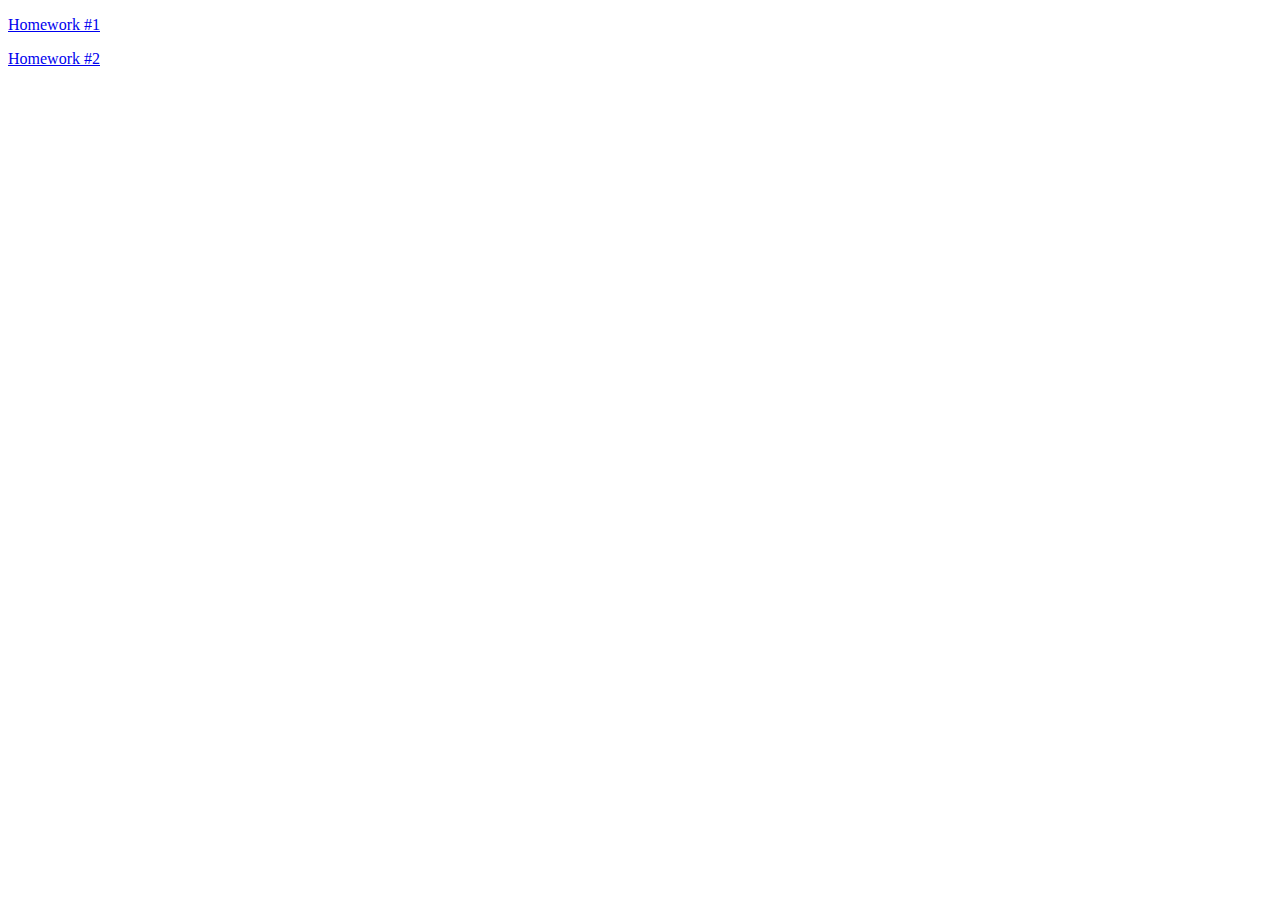
<file: index.html>
<!DOCTYPE html>
<html lang="en">
<head>
  <meta charset="UTF-8">
  <meta name="viewport" content="width=device-width, initial-scale=1.0">
  <meta http-equiv="X-UA-Compatible" content="ie=edge">
  <title>Frontend Fundamentals</title>
</head>
<body>
  <p>
    <a href="01-homework-01/index.html">Homework #1</a>
  </p>
  <p>
    <a href="02-homework-02/index.html">Homework #2</a>
  </p>
</body>
</html>
</file>
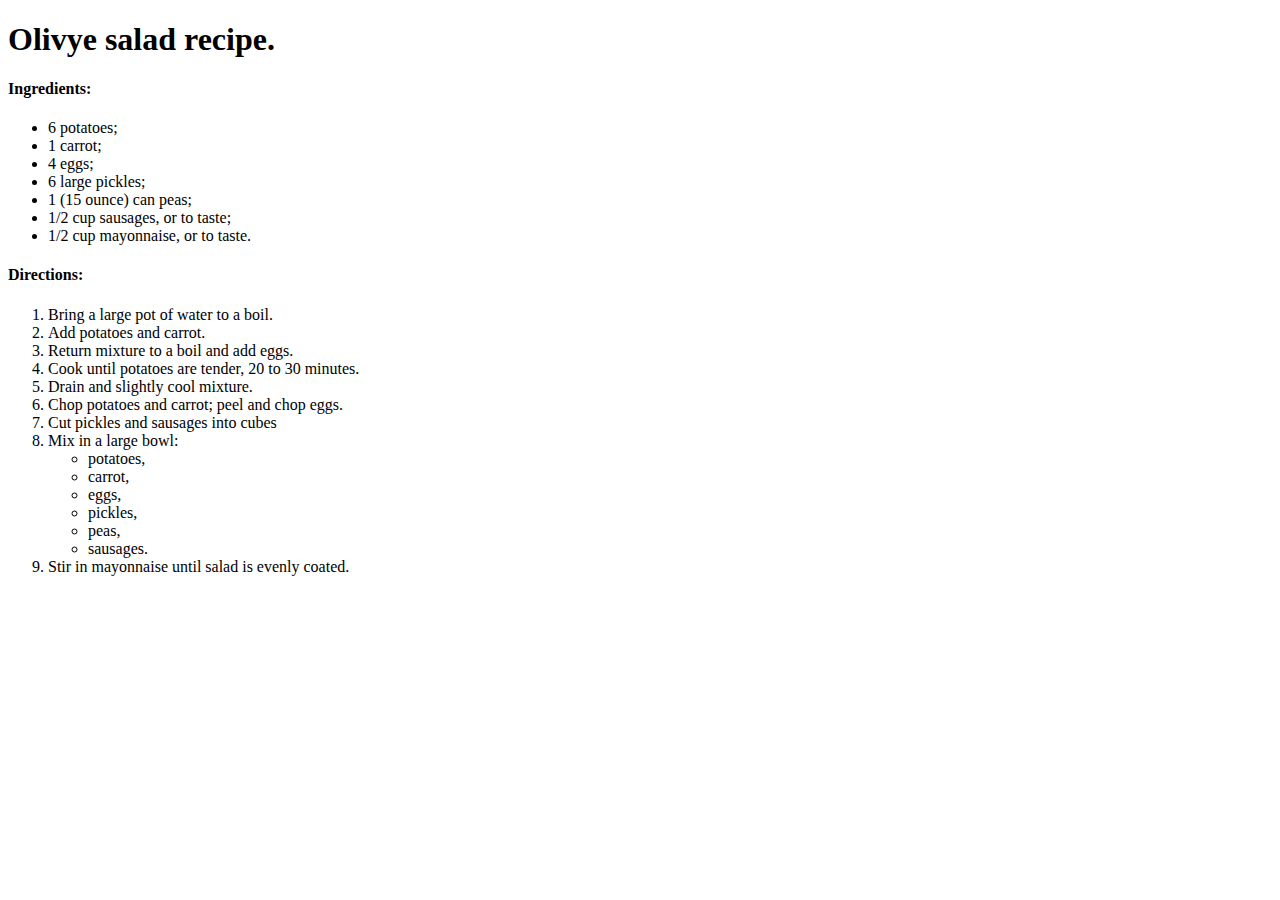
<file: 01 homework #1/index.html>
<!DOCTYPE html> <!-- html document skeleton using emmet snippet -->
<html lang="en"> <!-- page language -->

<head> <!-- not visible for web page visitors, only for browser -->
  <meta charset="UTF-8"> <!-- charset for this web page symbols -->
  <meta name="viewport" content="width=device-width, initial-scale=1.0"> <!-- for mobile -->
  <title>Olivye salad</title> <!-- title of web page -->
</head>

<body> <!-- content visible for web page visitors -->
  <h1>Olivye salad recipe.</h1> <!-- main header -->
  <h4>Ingredients:</h4> <!-- first sub-header -->
  <ul> <!-- unordered list -->
    <li>6 potatoes;</li> <!-- unordered list items -->
    <li>1 carrot;</li>
    <li>4 eggs;</li>
    <li>6 large pickles;</li>
    <li>1 (15 ounce) can peas;</li>
    <li>1/2 cup sausages, or to taste;</li>
    <li>1/2 cup mayonnaise, or to taste.</li>
  </ul>
  <h4>Directions:</h4> <!-- second sub-header -->
  <ol> <!-- ordered list -->
    <li>Bring a large pot of water to a boil.</li> <!-- ordered list items -->
    <li>Add potatoes and carrot.</li>
    <li>Return mixture to a boil and add eggs.</li>
    <li>Cook until potatoes are tender, 20 to 30 minutes.</li>
    <li>Drain and slightly cool mixture.</li>
    <li>Chop potatoes and carrot; peel and chop eggs.</li>
    <li>Cut pickles and sausages into cubes</li>
    <li>
      Mix in a large bowl:
      <ul> <!-- nested list example -->
        <li>potatoes,</li> <!-- unordered list items -->
        <li>carrot,</li>
        <li>eggs,</li>
        <li>pickles,</li>
        <li>peas,</li>
        <li>sausages.</li>
      </ul>
    </li>
    <li>Stir in mayonnaise until salad is evenly coated.</li>
  </ol>
</body> <!-- end of visible content -->

</html> <!-- end of document -->
</file>
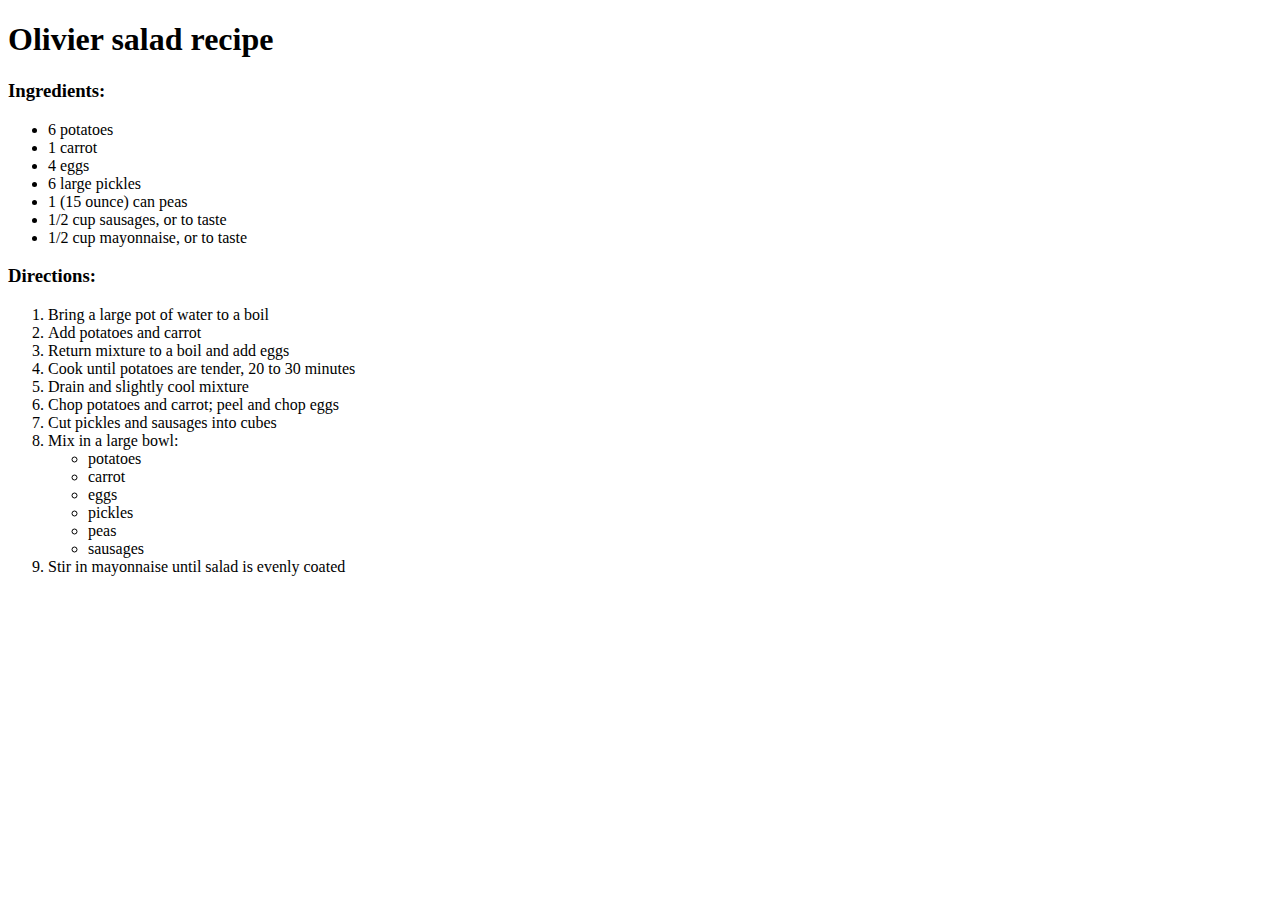
<file: 01-homework-01/index.html>
<!DOCTYPE html> <!-- html document skeleton using emmet snippet -->
<html lang="en"> <!-- page language -->

<head> <!-- not visible for web page visitors, only for browser -->
  <meta charset="UTF-8"> <!-- charset for this web page symbols -->
  <meta name="viewport" content="width=device-width, initial-scale=1.0"> <!-- for mobile -->
  <title>Olivier salad</title> <!-- title of web page -->
</head>

<body> <!-- content visible for web page visitors -->
  <h1>Olivier salad recipe</h1> <!-- main header -->
  <h3>Ingredients:</h3> <!-- first sub-header -->
  <ul> <!-- unordered list -->
    <li>6 potatoes</li> <!-- unordered list items -->
    <li>1 carrot</li>
    <li>4 eggs</li>
    <li>6 large pickles</li>
    <li>1 (15 ounce) can peas</li>
    <li>1/2 cup sausages, or to taste</li>
    <li>1/2 cup mayonnaise, or to taste</li>
  </ul>
  <h3>Directions:</h3> <!-- second sub-header -->
  <ol> <!-- ordered list -->
    <li>Bring a large pot of water to a boil</li> <!-- ordered list items -->
    <li>Add potatoes and carrot</li>
    <li>Return mixture to a boil and add eggs</li>
    <li>Cook until potatoes are tender, 20 to 30 minutes</li>
    <li>Drain and slightly cool mixture</li>
    <li>Chop potatoes and carrot; peel and chop eggs</li>
    <li>Cut pickles and sausages into cubes</li>
    <li>
      Mix in a large bowl:
      <ul> <!-- nested list example -->
        <li>potatoes</li> <!-- unordered list items -->
        <li>carrot</li>
        <li>eggs</li>
        <li>pickles</li>
        <li>peas</li>
        <li>sausages</li>
      </ul>
    </li>
    <li>Stir in mayonnaise until salad is evenly coated</li>
  </ol>
</body> <!-- end of visible content -->

</html> <!-- end of document -->
</file>
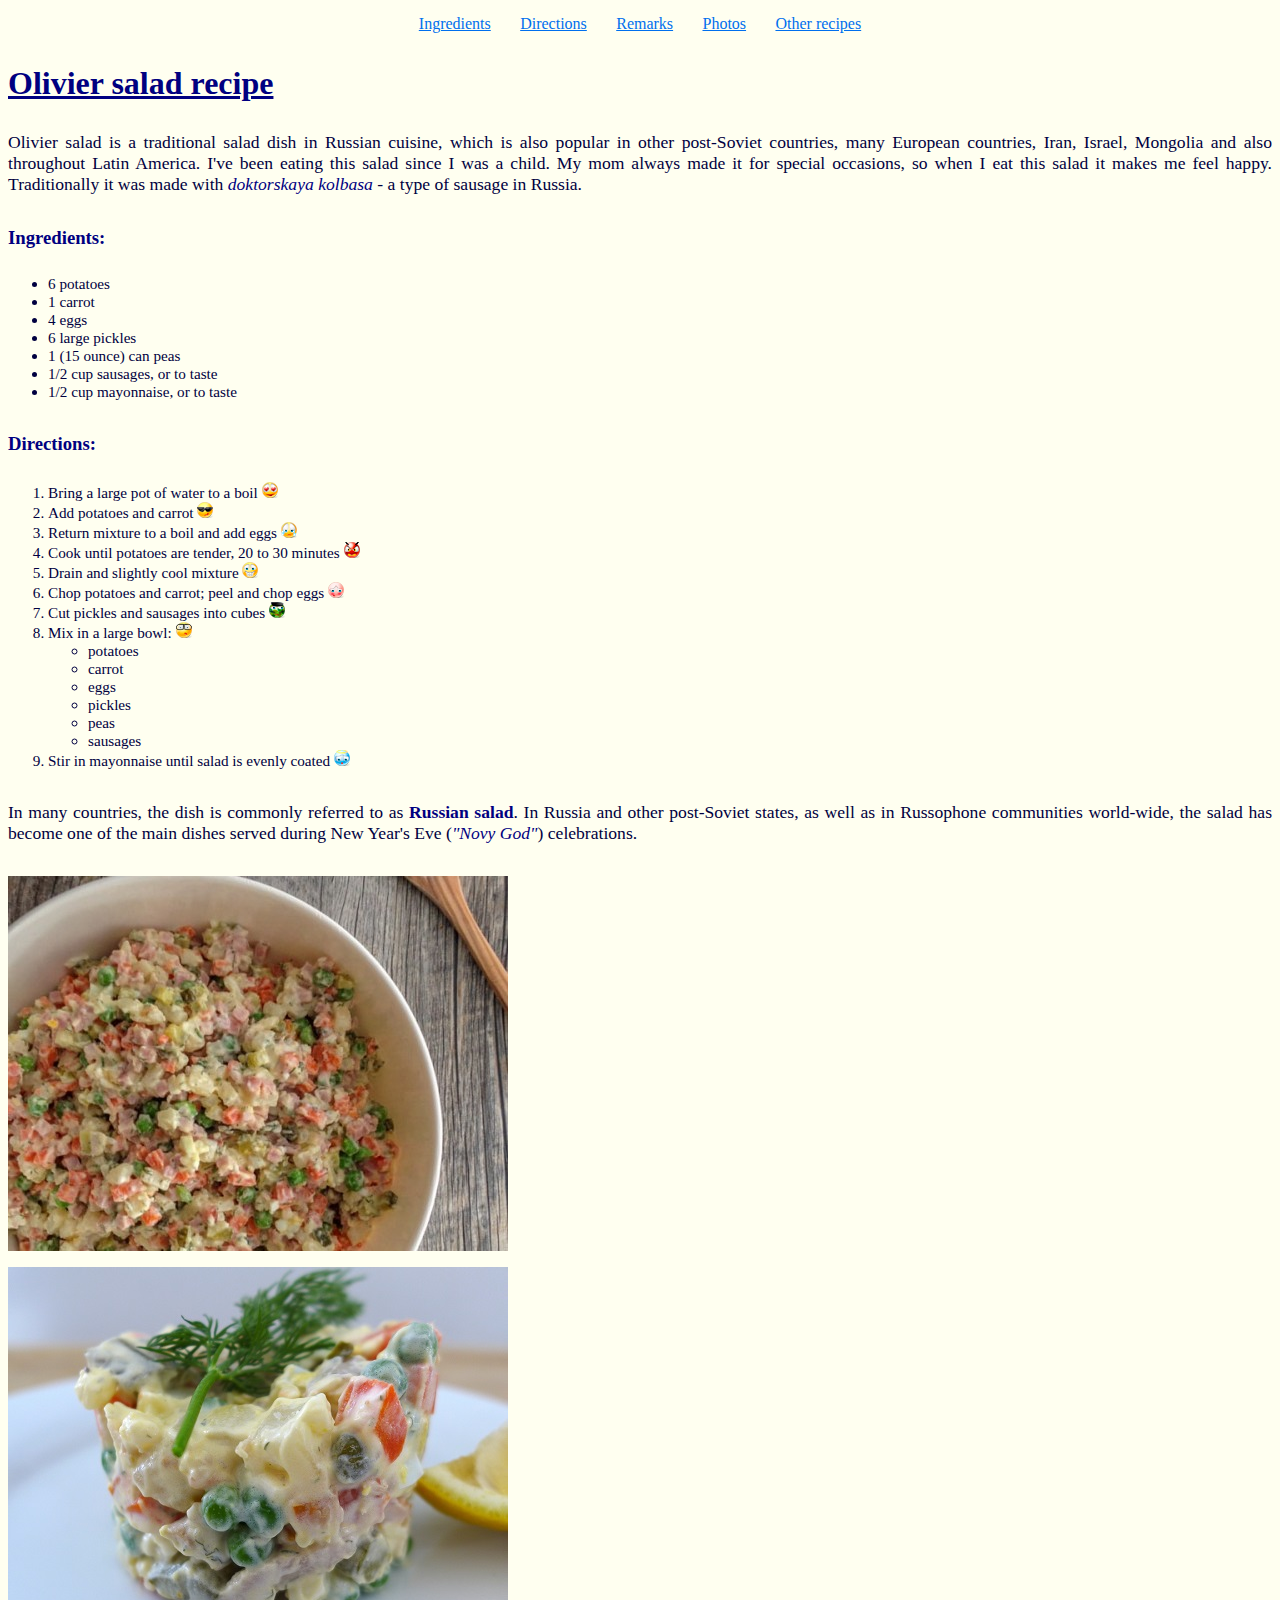
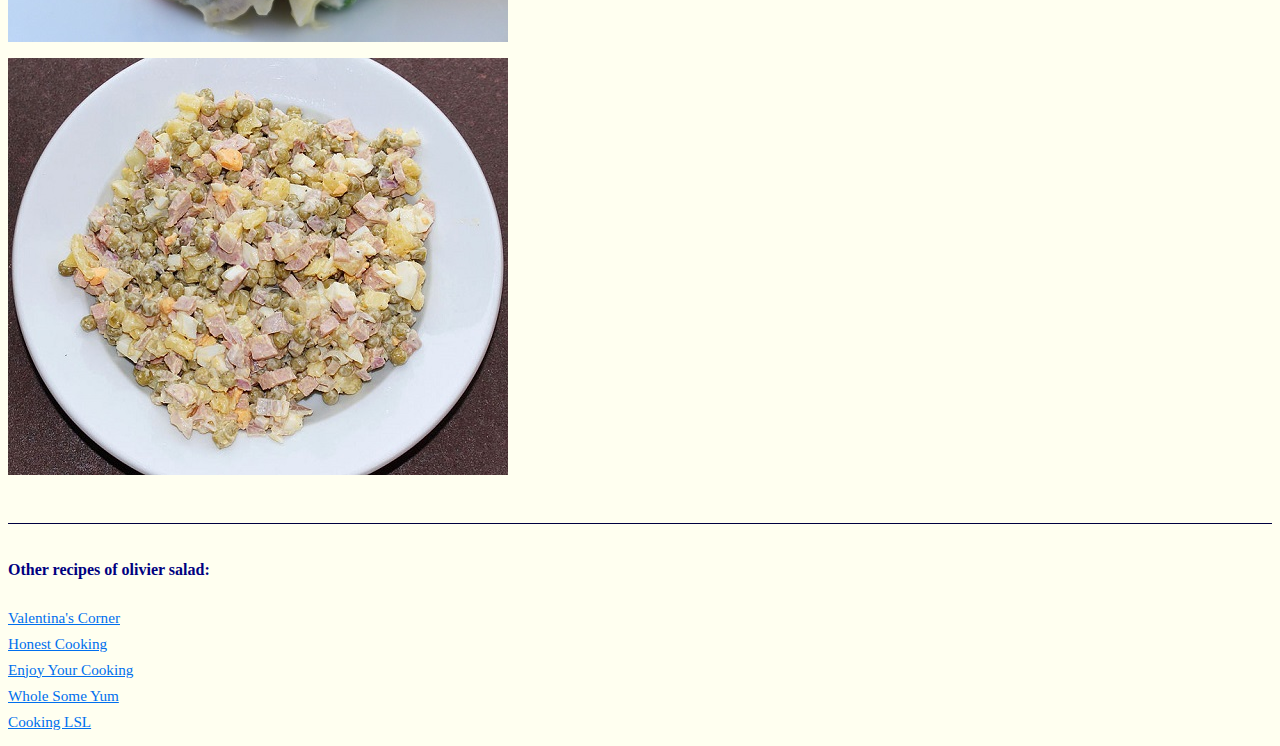
<file: 05-homework-04/index.html>
<!DOCTYPE html>
<html lang="en">

<head>
  <meta charset="UTF-8">
  <meta name="viewport" content="width=device-width, initial-scale=1.0">
  <link rel="stylesheet" href="style.css">
  <title>Olivier salad</title>
</head>

<body>
  <header>
    <nav>
      <ul>
        <li><a href="#ingredients">Ingredients</a></li>
        <li><a href="#directions">Directions</a></li>
        <li><a href="#remarks">Remarks</a></li>
        <li><a href="#photos">Photos</a></li>
        <li><a href="#other">Other recipes</a></li>
      </ul>
    </nav>
  </header>
  <main>
    <article>
      <h1>Olivier salad recipe</h1>
      <p>Olivier salad is a traditional salad dish in Russian cuisine, which is also popular in other post-Soviet
        countries, many European countries, Iran, Israel, Mongolia and also throughout Latin America. I've been eating
        this salad since I was a child. My mom always made it for special occasions, so when I eat this salad it makes
        me feel happy. Traditionally it was made with <em>doktorskaya kolbasa</em> - a type of sausage in Russia.</p>
    </article>
    <section id="ingredients">
      <h3>Ingredients:</h3>
      <ul>
        <li>6 potatoes</li>
        <li>1 carrot</li>
        <li>4 eggs</li>
        <li>6 large pickles</li>
        <li>1 (15 ounce) can peas</li>
        <li>1/2 cup sausages, or to taste</li>
        <li>1/2 cup mayonnaise, or to taste</li>
      </ul>
    </section>
    <section id="directions">
      <h3>Directions:</h3>
      <ol>
        <li>
          Bring a large pot of water to a boil
          <img src="../images/emoji/Adore.png" alt="Adore emoji">
        </li>
        <li>
          Add potatoes and carrot
          <img src="../images/emoji/Cool.png" alt="Cool emoji">
        </li>
        <li>
          Return mixture to a boil and add eggs
          <img src="../images/emoji/Cry.png" alt="Cry emoji">
        </li>
        <li>
          Cook until potatoes are tender, 20 to 30 minutes
          <img src="../images/emoji/Furious.png" alt="Furious emoji">
        </li>
        <li>
          Drain and slightly cool mixture
          <img src="../images/emoji/Laugh.png" alt="Laugh emoji">
        </li>
        <li>
          Chop potatoes and carrot; peel and chop eggs
          <img src="../images/emoji/Pudently.png" alt="Pudently emoji">
        </li>
        <li>
          Cut pickles and sausages into cubes
          <img src="../images/emoji/Struggle.png" alt="Struggle emoji">
        </li>
        <li>
          Mix in a large bowl:
          <img src="../images/emoji/Study.png" alt="Study emoji">
          <ul>
            <li>potatoes</li>
            <li>carrot</li>
            <li>eggs</li>
            <li>pickles</li>
            <li>peas</li>
            <li>sausages</li>
          </ul>
        </li>
        <li>
          Stir in mayonnaise until salad is evenly coated
          <img src="../images/emoji/Sweet-angel.png" alt="Sweet Angel emoji">
        </li>
      </ol>
    </section>
    <article id="remarks">
      <p>In many countries, the dish is commonly referred to as <strong>Russian salad</strong>. In Russia and other
        post-Soviet states, as well as in Russophone communities world-wide, the salad has become one of the main dishes
        served during New Year's Eve (<em>"Novy God"</em>) celebrations.</p>
    </article>
    <section id="photos">
      <img src="../images/olivier/olivier-1.jpg" alt="Traditional olivier">
      <img src="../images/olivier/olivier-2.jpg" alt="Olivier without a plate">
      <img src="../images/olivier/olivier-3.jpg" alt="Olivier on a plate">
    </section>
  </main>
  <footer id="other">
    <h4>Other recipes of olivier salad:</h4>
    <ul>
      <li><a href="https://valentinascorner.com/olivier-salad-recipe-russian-potato-salad/#wprm-recipe-container-16707"
          target="_blank">Valentina's Corner</a></li>
      <li><a href="http://honestcooking.com/russian-olivier-salad-recipe/#easyrecipe-87503-0" target="_blank">Honest
          Cooking</a></li>
      <li><a href="https://www.enjoyyourcooking.com/salads/russian-salad-olivier.html" target="_blank">Enjoy Your
          Cooking</a></li>
      <li><a href="https://www.wholesomeyum.com/olivie-olivier-salad-recipe/" target="_blank">Whole Some Yum</a></li>
      <li><a href="https://cookinglsl.com/olivier-russian-salad-recipe/" target="_blank">Cooking LSL</a></li>
    </ul>
  </footer>
</body>

</html>
</file>
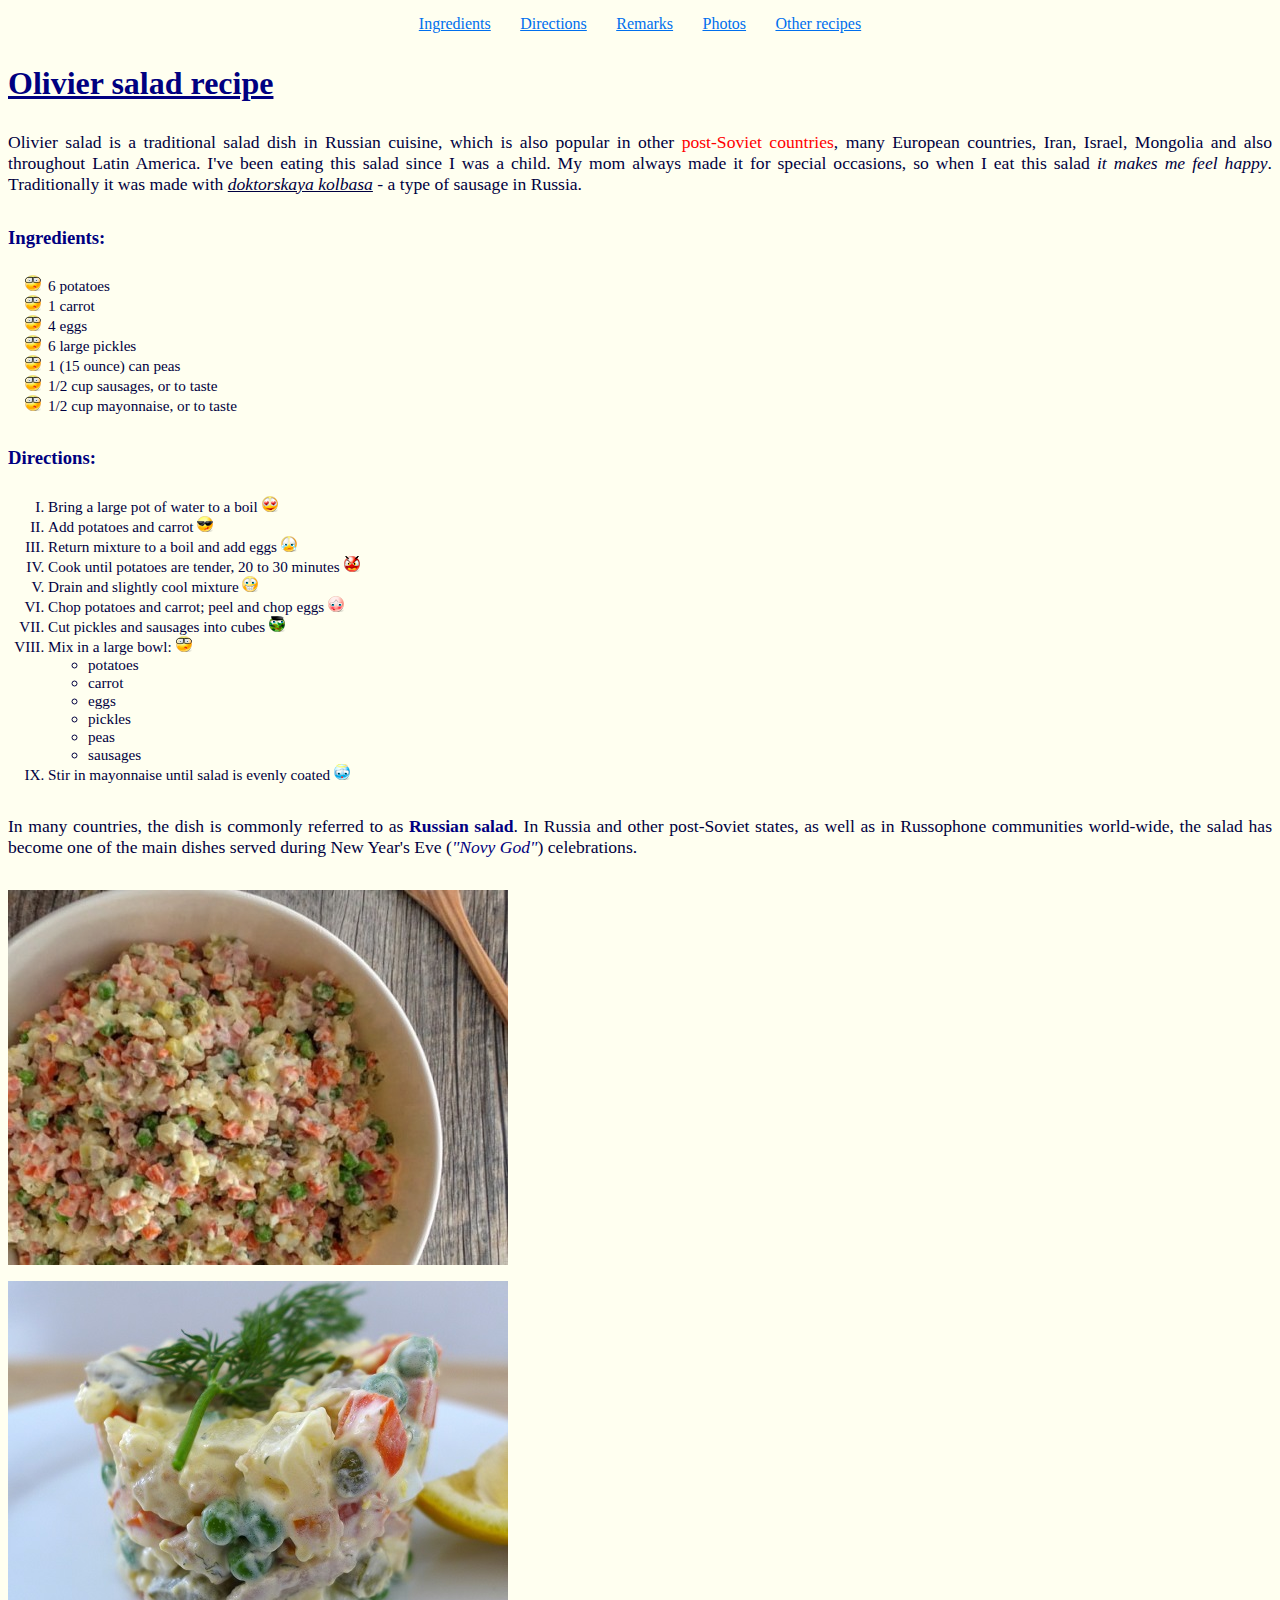
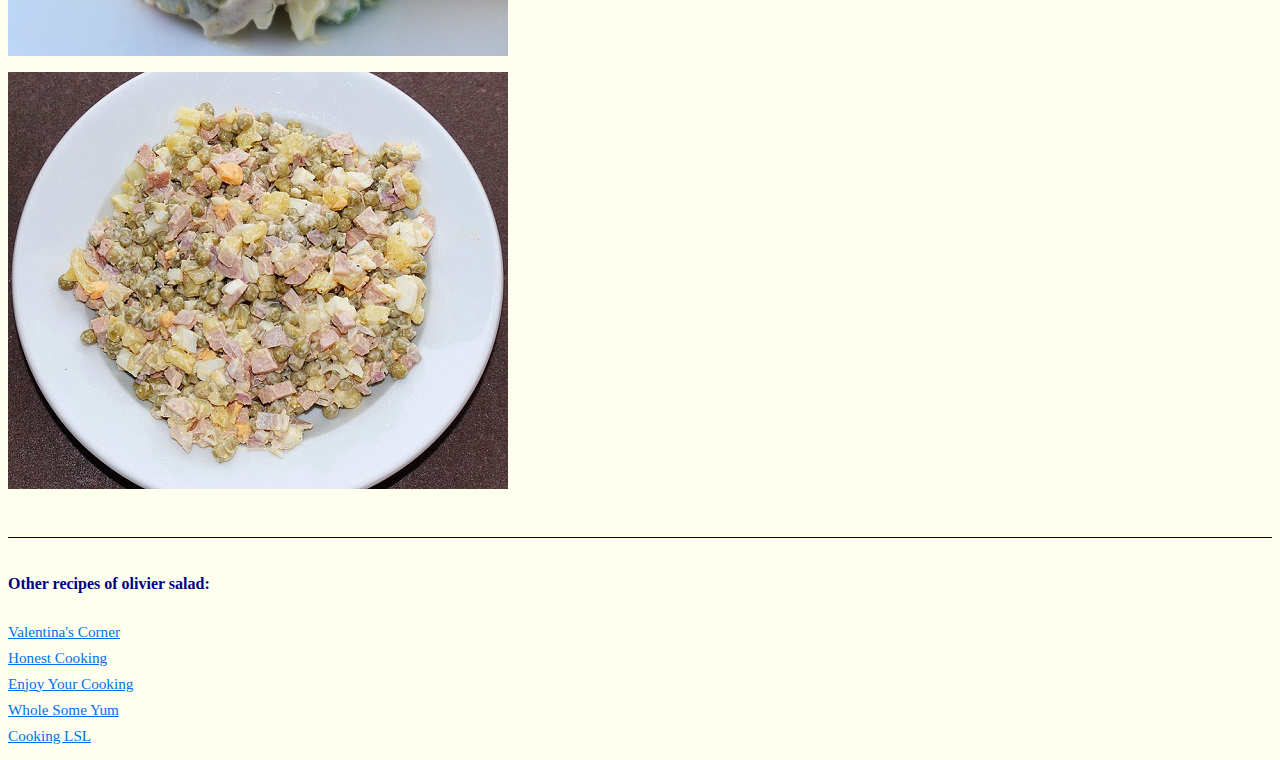
<file: 06-homework-05/index.html>
<!DOCTYPE html>
<html lang="en">

<head>
  <meta charset="UTF-8">
  <meta name="viewport" content="width=device-width, initial-scale=1.0">
  <link rel="stylesheet" href="style.css">
  <title>Olivier salad</title>
</head>

<body>
  <header id="top">
    <nav class="centered">
      <ul class="nav-list">
        <li class="nav-item"><a href="#ingredients">Ingredients</a></li>
        <li class="nav-item"><a href="#directions">Directions</a></li>
        <li class="nav-item"><a href="#remarks">Remarks</a></li>
        <li class="nav-item"><a href="#photos">Photos</a></li>
        <li class="nav-item"><a href="#other">Other recipes</a></li>
      </ul>
    </nav>
  </header>
  <main>
    <article>
      <h1 class="underlined-bold bright">Olivier salad recipe</h1>
      <p>Olivier salad is a traditional salad dish in Russian cuisine, which is also popular in other <span
          class="red-text"> post-Soviet countries</span>, many European countries, Iran, Israel, Mongolia and also
        throughout Latin America. I've been eating this salad since I was a child. My mom always made it for special
        occasions, so when I eat this salad <span>it makes me feel happy</span>. Traditionally it was made with
        <span>doktorskaya kolbasa</span> - a type of sausage in Russia.</p>
    </article>
    <section id="ingredients">
      <h3 class="bright">Ingredients:</h3>
      <ul class="emoji-list">
        <li>6 potatoes</li>
        <li>1 carrot</li>
        <li>4 eggs</li>
        <li>6 large pickles</li>
        <li>1 (15 ounce) can peas</li>
        <li>1/2 cup sausages, or to taste</li>
        <li>1/2 cup mayonnaise, or to taste</li>
      </ul>
    </section>
    <section id="directions">
      <h3 class="bright">Directions:</h3>
      <ol class="roman-list">
        <li>
          Bring a large pot of water to a boil
          <img src="../images/emoji/Adore.png" alt="Adore emoji">
        </li>
        <li>
          Add potatoes and carrot
          <img src="../images/emoji/Cool.png" alt="Cool emoji">
        </li>
        <li>
          Return mixture to a boil and add eggs
          <img src="../images/emoji/Cry.png" alt="Cry emoji">
        </li>
        <li>
          Cook until potatoes are tender, 20 to 30 minutes
          <img src="../images/emoji/Furious.png" alt="Furious emoji">
        </li>
        <li>
          Drain and slightly cool mixture
          <img src="../images/emoji/Laugh.png" alt="Laugh emoji">
        </li>
        <li>
          Chop potatoes and carrot; peel and chop eggs
          <img src="../images/emoji/Pudently.png" alt="Pudently emoji">
        </li>
        <li>
          Cut pickles and sausages into cubes
          <img src="../images/emoji/Struggle.png" alt="Struggle emoji">
        </li>
        <li>
          Mix in a large bowl:
          <img src="../images/emoji/Study.png" alt="Study emoji">
          <ul>
            <li>potatoes</li>
            <li>carrot</li>
            <li>eggs</li>
            <li>pickles</li>
            <li>peas</li>
            <li>sausages</li>
          </ul>
        </li>
        <li>
          Stir in mayonnaise until salad is evenly coated
          <img src="../images/emoji/Sweet-angel.png" alt="Sweet Angel emoji">
        </li>
      </ol>
    </section>
    <article id="remarks">
      <p>In many countries, the dish is commonly referred to as <strong class="bright">Russian salad</strong>. In Russia
        and other post-Soviet states, as well as in Russophone communities world-wide, the salad has become one of the
        main dishes served during New Year's Eve (<em class="bright">"Novy God"</em>) celebrations.</p>
    </article>
    <section id="photos">
      <img src="../images/olivier/olivier-1.jpg" alt="Traditional olivier">
      <img src="../images/olivier/olivier-2.jpg" alt="Olivier without a plate">
      <img src="../images/olivier/olivier-3.jpg" alt="Olivier on a plate">
    </section>
  </main>
  <footer id="other">
    <h4 class="bright">Other recipes of olivier salad:</h4>
    <ul class="nav-list">
      <li class="link-item"><a
          href="https://valentinascorner.com/olivier-salad-recipe-russian-potato-salad/#wprm-recipe-container-16707"
          target="_blank">Valentina's Corner</a></li>
      <li class="link-item"><a href="http://honestcooking.com/russian-olivier-salad-recipe/#easyrecipe-87503-0"
          target="_blank">Honest Cooking</a></li>
      <li class="link-item"><a href="https://www.enjoyyourcooking.com/salads/russian-salad-olivier.html"
          target="_blank">Enjoy Your Cooking</a></li>
      <li class="link-item"><a href="https://www.wholesomeyum.com/olivie-olivier-salad-recipe/" target="_blank">Whole
          Some Yum</a></li>
      <li class="link-item"><a href="https://cookinglsl.com/olivier-russian-salad-recipe/" target="_blank">Cooking
          LSL</a></li>
    </ul>
  </footer>
</body>

</html>
</file>
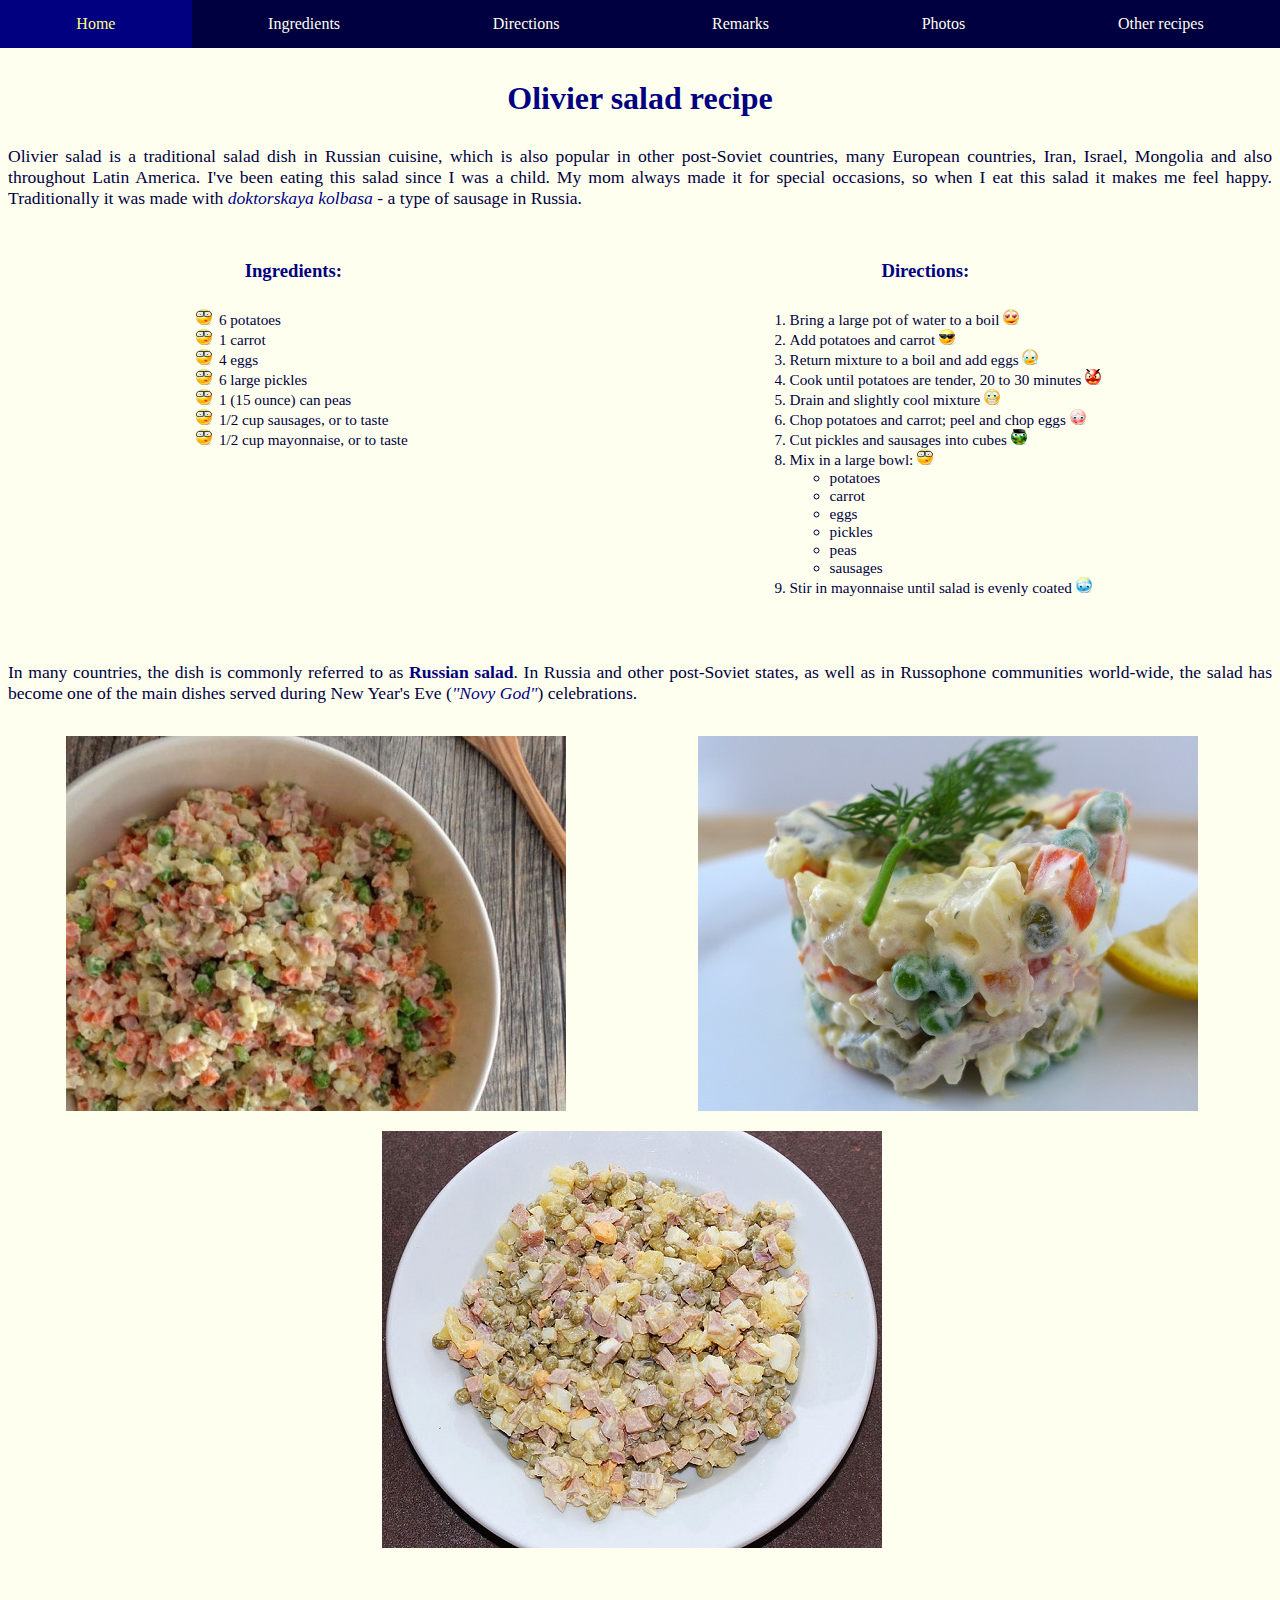
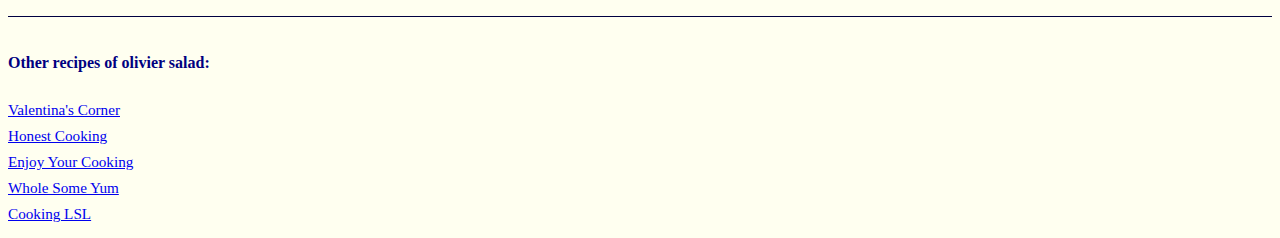
<file: 07-homework-06/index.html>
<!DOCTYPE html>
<html lang="en">

<head>
  <meta charset="UTF-8">
  <meta name="viewport" content="width=device-width, initial-scale=1.0">
  <link rel="stylesheet" href="style.css">
  <title>Olivier salad</title>
</head>

<body>
  <header>
    <nav>
      <ul class="nav-list">
        <li class="nav-item"><a href="#">Home</a></li>
        <li class="nav-item"><a href="#ingredients">Ingredients</a></li>
        <li class="nav-item"><a href="#directions">Directions</a></li>
        <li class="nav-item"><a href="#remarks">Remarks</a></li>
        <li class="nav-item"><a href="#photos">Photos</a></li>
        <li class="nav-item"><a href="#other">Other recipes</a></li>
      </ul>
    </nav>
  </header>
  <main>
    <article>
      <h1>Olivier salad recipe</h1>
      <p>Olivier salad is a traditional salad dish in Russian cuisine, which is also popular in other post-Soviet
        countries, many European countries, Iran, Israel, Mongolia and also throughout Latin America. I've been eating
        this salad since I was a child. My mom always made it for special occasions, so when I eat this salad it makes
        me feel happy. Traditionally it was made with <em>doktorskaya kolbasa</em> - a type of sausage in Russia.</p>
    </article>
    <div id="lists">
      <section id="ingredients">
        <h3>Ingredients:</h3>
        <ul class="emoji-list">
          <li>6 potatoes</li>
          <li>1 carrot</li>
          <li>4 eggs</li>
          <li>6 large pickles</li>
          <li>1 (15 ounce) can peas</li>
          <li>1/2 cup sausages, or to taste</li>
          <li>1/2 cup mayonnaise, or to taste</li>
        </ul>
      </section>
      <section id="directions">
        <h3>Directions:</h3>
        <ol>
          <li>
            Bring a large pot of water to a boil
            <img src="../images/emoji/Adore.png" alt="Adore emoji">
          </li>
          <li>
            Add potatoes and carrot
            <img src="../images/emoji/Cool.png" alt="Cool emoji">
          </li>
          <li>
            Return mixture to a boil and add eggs
            <img src="../images/emoji/Cry.png" alt="Cry emoji">
          </li>
          <li>
            Cook until potatoes are tender, 20 to 30 minutes
            <img src="../images/emoji/Furious.png" alt="Furious emoji">
          </li>
          <li>
            Drain and slightly cool mixture
            <img src="../images/emoji/Laugh.png" alt="Laugh emoji">
          </li>
          <li>
            Chop potatoes and carrot; peel and chop eggs
            <img src="../images/emoji/Pudently.png" alt="Pudently emoji">
          </li>
          <li>
            Cut pickles and sausages into cubes
            <img src="../images/emoji/Struggle.png" alt="Struggle emoji">
          </li>
          <li>
            Mix in a large bowl:
            <img src="../images/emoji/Study.png" alt="Study emoji">
            <ul>
              <li>potatoes</li>
              <li>carrot</li>
              <li>eggs</li>
              <li>pickles</li>
              <li>peas</li>
              <li>sausages</li>
            </ul>
          </li>
          <li>
            Stir in mayonnaise until salad is evenly coated
            <img src="../images/emoji/Sweet-angel.png" alt="Sweet Angel emoji">
          </li>
        </ol>
      </section>
    </div>
    <article id="remarks">
      <p>In many countries, the dish is commonly referred to as <strong>Russian salad</strong>. In Russia and other
        post-Soviet states, as well as in Russophone communities world-wide, the salad has become one of the main dishes
        served during New Year's Eve (<em>"Novy God"</em>) celebrations.</p>
    </article>
    <section id="photos">
      <div><img src="../images/olivier/olivier-1.jpg" alt="Traditional olivier"></div>
      <div><img src="../images/olivier/olivier-2.jpg" alt="Olivier without a plate"></div>
      <div><img src="../images/olivier/olivier-3.jpg" alt="Olivier on a plate"></div>
    </section>
  </main>
  <footer id="other">
    <h4>Other recipes of olivier salad:</h4>
    <ul class="link-list">
      <li class="link-item"><a
          href="https://valentinascorner.com/olivier-salad-recipe-russian-potato-salad/#wprm-recipe-container-16707"
          target="_blank">Valentina's Corner</a></li>
      <li class="link-item"><a href="http://honestcooking.com/russian-olivier-salad-recipe/#easyrecipe-87503-0"
          target="_blank">Honest Cooking</a></li>
      <li class="link-item"><a href="https://www.enjoyyourcooking.com/salads/russian-salad-olivier.html"
          target="_blank">Enjoy Your Cooking</a></li>
      <li class="link-item"><a href="https://www.wholesomeyum.com/olivie-olivier-salad-recipe/" target="_blank">Whole
          Some Yum</a></li>
      <li class="link-item"><a href="https://cookinglsl.com/olivier-russian-salad-recipe/" target="_blank">Cooking
          LSL</a></li>
    </ul>
  </footer>
</body>

</html>
</file>
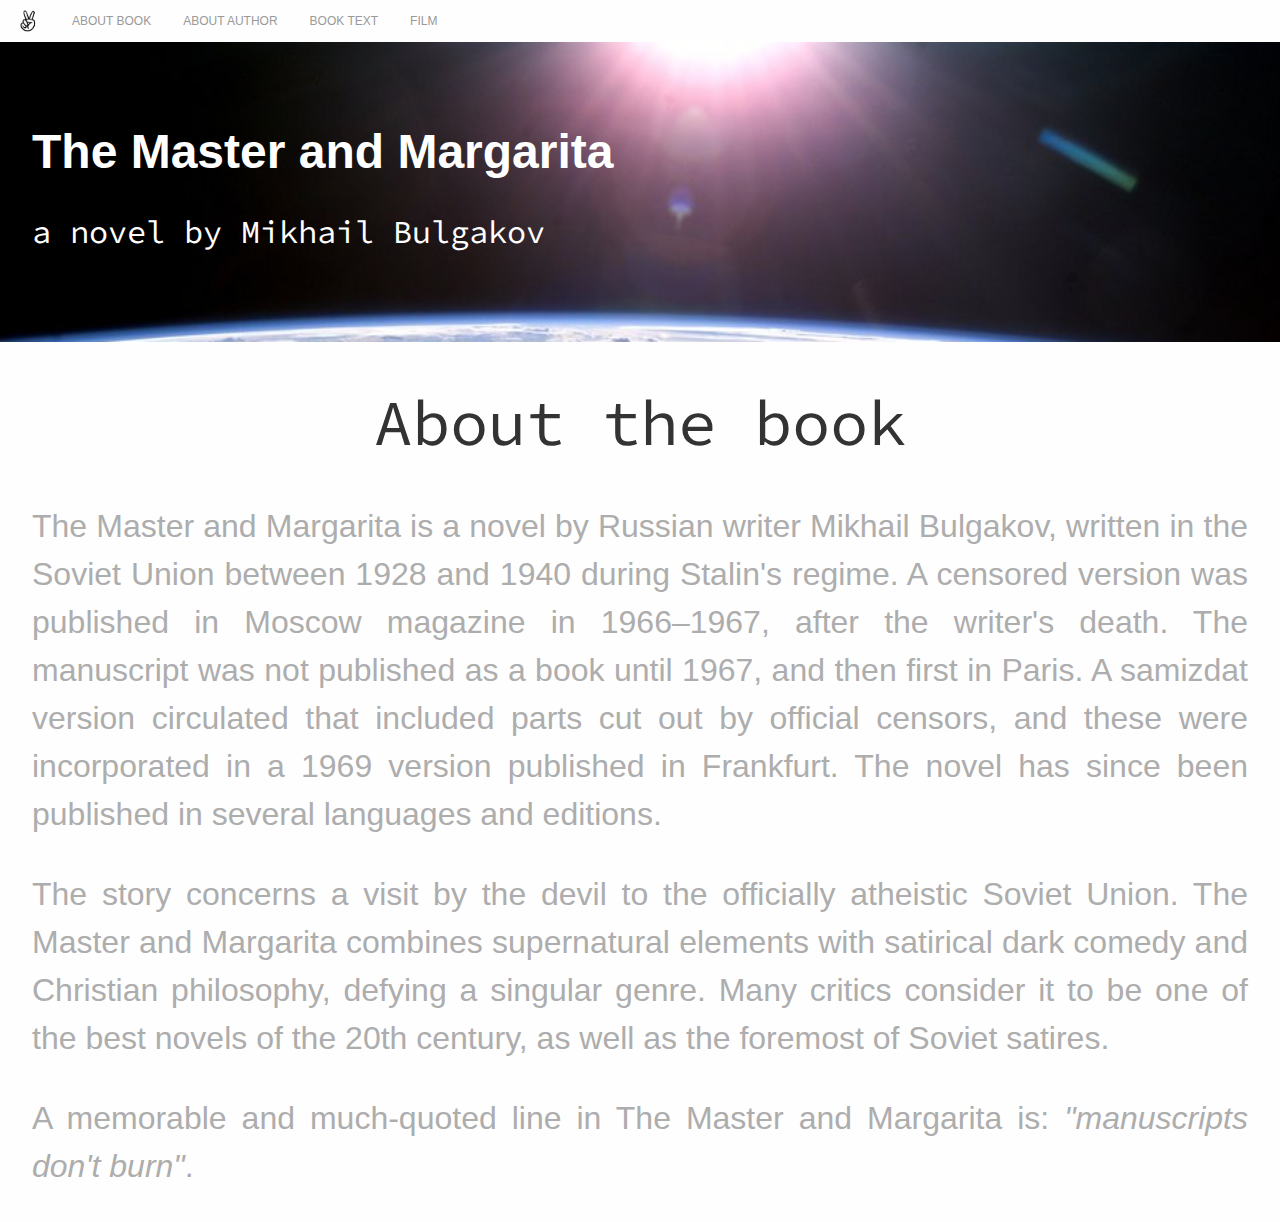
<file: 08-project-02/index.html>
<!DOCTYPE html>
<html lang="en">
<head>
  <meta charset="UTF-8">
  <meta name="viewport" content="width=device-width, initial-scale=1.0">
  <meta http-equiv="X-UA-Compatible" content="ie=edge">
  <link href="https://fonts.googleapis.com/css?family=Source+Code+Pro:200" rel="stylesheet">
  <link rel="stylesheet" href="style.css">
  <title>The Master and Margarita - a novel by Mikhail Bulgakov</title>
</head>
<body>
  <header>
    <nav>
      <ul>
        <li><a href="#"><img src="../images/logo.jpg" alt="Logo"></a></li>
        <li><a href="#">About book</a></li>
        <li><a href="#">About author</a></li>
        <li><a href="#">Book text</a></li>
        <li><a href="#">Film</a></li>
      </ul>
    </nav>
  </header>
  <main>
    <section class="caption">
      <h1>The Master and Margarita</h1>
      <p>a novel by Mikhail Bulgakov</p>
    </section>
    <section class="about">
      <h1>About the book</h1>
      <p>The Master and Margarita is a novel by Russian writer Mikhail Bulgakov, written in the Soviet Union between 1928 and 1940 during Stalin's regime. A censored version was published in Moscow magazine in 1966–1967, after the writer's death. The manuscript was not published as a book until 1967, and then first in Paris. A samizdat version circulated that included parts cut out by official censors, and these were incorporated in a 1969 version published in Frankfurt. The novel has since been published in several languages and editions.</p>
      <p>The story concerns a visit by the devil to the officially atheistic Soviet Union. The Master and Margarita combines supernatural elements with satirical dark comedy and Christian philosophy, defying a singular genre. Many critics consider it to be one of the best novels of the 20th century, as well as the foremost of Soviet satires.</p>
      <p>A memorable and much-quoted line in The Master and Margarita is: <q>manuscripts don't burn</q>.</p>
    </section>
  </main>
</body>
</html>
</file>
<file: 05-homework-04/style.css>
body {
  background-color: #fffff0;
  color: #000040;
}

p {
  font-size: 1.1rem;
  text-align: justify;
}

ul,
ol {
  font-size: 0.95rem;
}

h1,
h2,
h3,
h4 {
  padding-bottom: 0.5rem;
}

h1 {
  font-weight: bold;
  text-decoration: underline;
}

h1,
h2,
h3,
h4,
strong,
em {
  color: #000080;
}

header {
  margin-bottom: 2rem;
}

footer {
  border-top: 1px solid #000040;
  margin-top: 3rem;
  padding-top: 1rem;
}

section,
article {
  margin-bottom: 2rem;
}

header>nav {
  text-align: center;
}

nav>ul,
footer>ul {
  list-style: none;
  padding: 0;
}

header>nav>ul>li {
  display: inline-block;
  font-size: 1rem;
  margin: 0 1vw;
}

footer>ul>li {
  margin-bottom: 0.5rem;
}

section>img {
  display: block;
  margin-bottom: 1rem;
  max-width: 500px;
  width: 90vw;
}

a {
  color: #006fee;
}

a:visited {
  color: #8b831a;
}

header>nav>ul>li>a:visited {
  color: #006fee;
}
</file>
<file: 06-homework-05/style.css>
body {
  background-color: #fffff0;
  color: #000040;
}

p {
  font-size: 1.1rem;
  text-align: justify;
}

ul,
ol {
  font-size: 0.95rem;
}

h1,
h2,
h3,
h4 {
  padding-bottom: 0.5rem;
}

.underlined-bold {
  font-weight: bold;
  text-decoration: underline;
}

.bright {
  color: #000080;
}

header {
  margin-bottom: 2rem;
}

#other {
  border-top: 1px solid #000040;
  margin-top: 3rem;
  padding-top: 1rem;
}

section,
article {
  margin-bottom: 2rem;
}

.centered {
  text-align: center;
}

.nav-list {
  list-style: none;
  padding: 0;
}

.nav-item {
  display: inline-block;
  font-size: 1rem;
  margin: 0 1vw;
}

.link-item {
  margin-bottom: 0.5rem;
}

#photos img {
  display: block;
  margin-bottom: 1rem;
  max-width: 500px;
  width: 90vw;
}

a {
  color: #006fee;
}

a:visited {
  color: #8b831a;
}

#top a:visited {
  color: #006fee;
}

.emoji-list {
  list-style-image: url(../images/emoji/Study.png);
}

.roman-list {
  list-style-type: upper-roman;
}

p span {
  font-style: italic;
}

p span:last-child {
  text-decoration: underline;
}

.red-text {
  font-style: normal;
  color: red;
}
</file>
<file: 07-homework-06/style.css>
body {
  background-color: #fffff0;
  color: #000040;
  margin-top: 0;
}

p {
  font-size: 1.1rem;
  text-align: justify;
}

ul,
ol {
  font-size: 0.95rem;
}

h1,
h2,
h3,
h4,
em,
strong {
  color: #000080;
  padding-bottom: 0.5rem;
}

h1, h3 {
  text-align: center;
}

main {
  margin-top: 5rem;
}

header {
  position: fixed;
  left: 0;
  top: 0;
  width: 100%;
}

header>nav>ul {
  background-color: #000040;
  color: #fffff0;
  margin: 0;
  padding-left: 0;
  height: 3rem;
  display: flex;
  justify-content: space-around;
  list-style: none;
}

header>nav>ul>li {
  flex-grow: 1;
  text-align: center;
  height: 100%;
  display: flex;
  align-items: center;
  justify-content: center;
}

@media (max-width: 400px) {
  main {
    margin-top: 20rem;
  }

  header>nav>ul {
    height: 18rem;
    flex-direction: column;
  }

  header>nav>ul>li {
    height: 3rem;
  }
}

header>nav>ul>li>a {
  color: inherit;
  text-decoration: none;
}

header>nav>ul>li:hover {
  background-color: #000080;
  color: #ffff80;
}

#lists {
  display: flex;
  justify-content: space-around;
}

@media (max-width: 750px) {
  #lists {
    flex-direction: column;
  }
}

#other {
  border-top: 1px solid #000040;
  margin-top: 3rem;
  padding-top: 1rem;
}

section,
article {
  margin-bottom: 2rem;
}

.nav-item {
  font-size: 1rem;
}

.link-list {
  list-style: none;
  padding-left: 0;
}

.link-item {
  margin-bottom: 0.5rem;
}

#photos {
  display: flex;
  flex-flow: wrap;
  justify-content: space-around;
}

#photos>div {
  padding: 0 1rem 1rem 0;
}

#photos>div>img {
  max-width: 100%;
}

.emoji-list {
  list-style-image: url(../images/emoji/Study.png);
}
</file>
<file: 08-project-02/style.css>
@import url("reset.css");

body {
  background-color: #fefefe;
  font-family: Arial;
}

q {
  font-style: italic;
}

q::before,
q::after {
  content: '"';
}

header {
  color: #999;
  height: 42px;
  font-size: 12px;
  text-transform: uppercase;
}

header>nav {
  height: 100%;
}

header>nav>ul {
  display: flex;
  height: 100%;
}

header>nav>ul>li {
  align-items: center;
  display: flex;
  height: 100%;
  margin: 0 1rem;
}

header>nav>ul>li:hover {
  background-color: #f9f9f9;
  color: gray;
}

header>nav>ul>li>a {
  color: inherit;
  text-decoration: none;
}

header>nav>ul>li>a>img {
  width: 24px;
}

.caption {
  color: white;
  height: 300px;
  display: flex;
  flex-direction: column;
  justify-content: center;
  background: url("../images/earth.jpg");
  background-size: cover;
}

.caption>h1,
.caption>p {
  line-height: 5rem;
  margin: 0 2rem;
}

.caption>h1 {
  font-size: 3rem;
  font-weight: bold;
}

.caption>p {
  font-family: 'Source Code Pro', monospace;
  font-size: 2rem;
}

.about>h1 {
  text-align: center;
  line-height: 10rem;
  font-family: 'Source Code Pro', monospace;
  font-size: 4rem;
  color: #333;
}

.about>p {
  text-align: justify;
  line-height: 3rem;
  font-size: 2rem;
  color: #adadad;
  margin: 0 2rem 2rem 2rem;
}

@media (max-width: 670px) {
  .caption>h1,
  .caption>p {
    line-height: 4rem;
  }
  
  .caption>h1 {
    font-size: 2rem;
  }
  
  .caption>p {
    font-size: 1.5rem;
  }

  .about>h1 {
    line-height: 7rem;
    font-size: 3rem;
  }

  .about>p {
    font-size: 1.5rem;
    line-height: 2rem;
    margin: 0 1.5rem 1.5rem 1.5rem;
  }
}

@media (max-width: 480px) {
  .caption>h1,
  .caption>p {
    line-height: 3rem;
  }
  
  .caption>h1 {
    font-size: 1.5rem;
  }
  
  .caption>p {
    font-size: 1rem;
  }  

  .about>h1 {
    line-height: 5rem;
    font-size: 2rem;
  }

  .about>p {
    font-size: 1rem;
    line-height: 1.5rem;
    margin: 0 1rem 1rem 1rem;
  }
}
</file>
